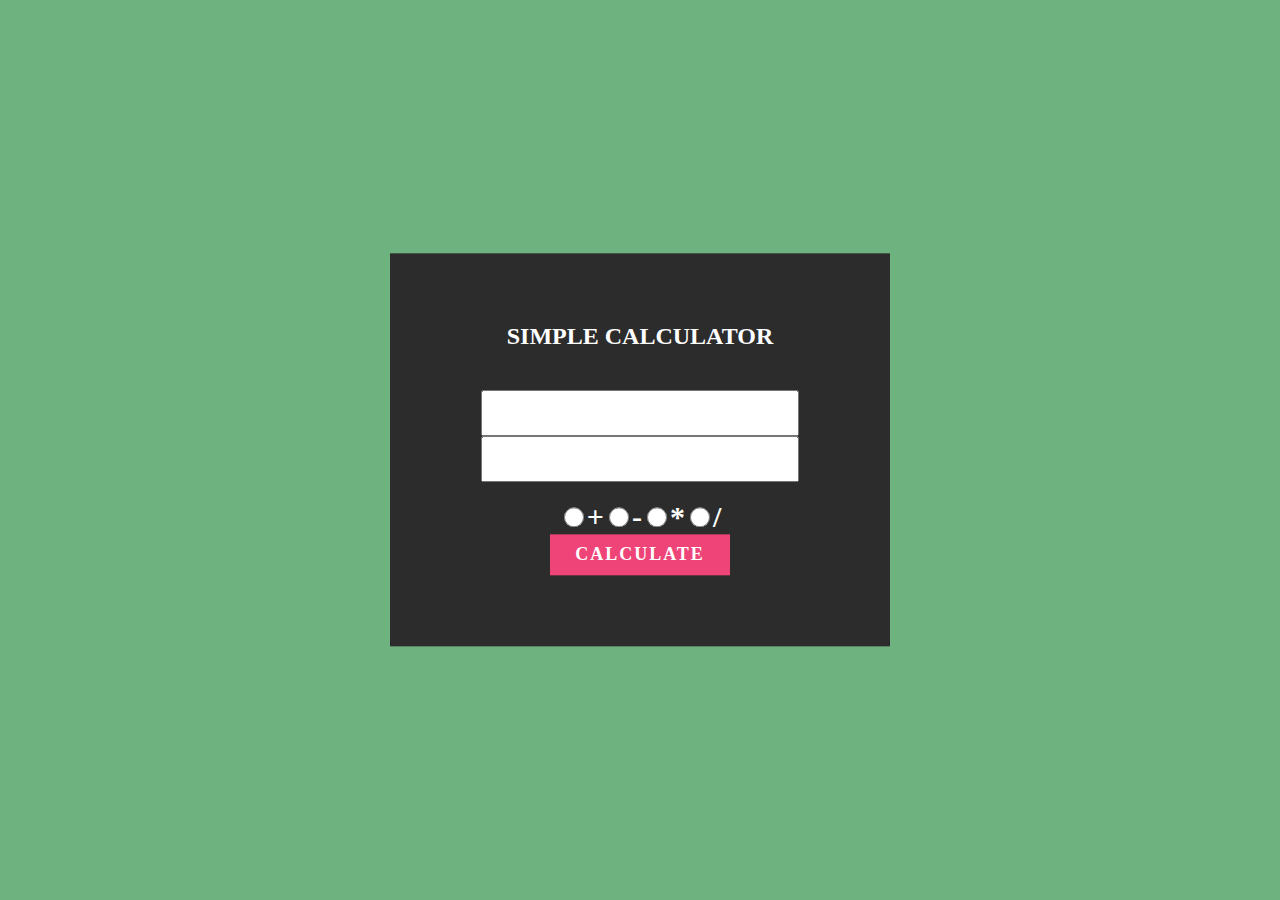
<file: ProjetoCalculadora/indexProjeto.html>
<!DOCTYPE html>
<html lang="en">
<head>
    <meta charset="UTF-8">
    <title>Calculadora</title>
    <meta name="viewport" content="width=device-width, initial-scale=1.0">
    <link rel="stylesheet" href="styleProjeto.css">
</head>
<body>
    <div class="main">
        <h2>Simple Calculator</h2><input id="num1" type="text" name="num1"> <input id="num2" type="text" name="num2"><br>
        <br>
        <input id="check1" type="radio" name="sign-area" value="add"><b>+</b><input id="check2" type="radio" name="sign-area" value="subtract"><b>-</b><input id="check3" type="radio" name="sign-area" value="multiply"><b>*</b><input id="check4" type="radio" name="sign-area" value="divide"><b>/</b>
        <br>
        <button onclick= "calculate()" type="button">Calculate</button>
        <h1 id="resultArea"></h1>  
    </div>
    <script src="indexProjeto.js">        
    </script>  

</body>
</html>
</file>
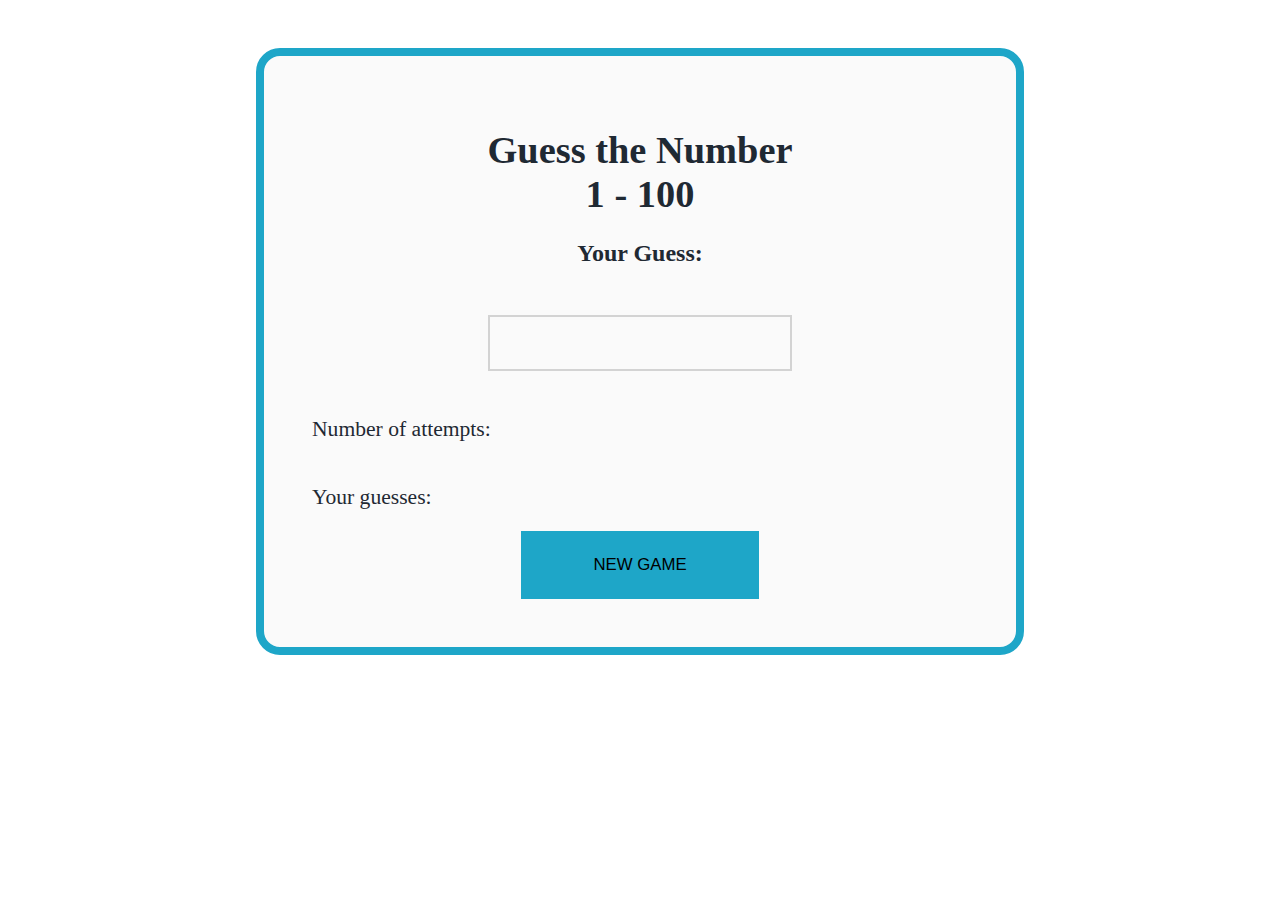
<file: ProjetoGuessTheNumber/Projeto4.html>
<!DOCTYPE html>
<html lang="en">
  <head>
    <meta charset="UTF-8" />
    <meta name="viewport" content="width=device-width, initial-scale=1.0" />
    <meta http-equiv="X-UA-Compatible" content="ie=edge" />
    <link rel="stylesheet" href="Projeto4.css" />
    <title>Guess the number</title>
  </head>
  <body onload="init()">
    <main>
      <div id="welcomeScreen">
        <h2>Guess the Number <br />1 - 100</h2>
      </div>

      <div id="gameArea">
        <section>
          <h3 id="textOutput">Your Guess:</h3>
          <input type="number" id="inputBox" min="1" max="100" onchange="compareNumbers()"/>
        </section>
        <section class="stats">
          <div class="info">
            <p>Number of attempts:</p>
            <span id="attempts"></span>
          </div>
          <div class="info">
            <p>Your guesses:</p>
            <span id="guesses"></span>
          </div>
        </section>
        <button id="newGameButton" onclick="newGame()">NEW GAME</button>
      </div>
    </main>
    <script src="Projeto4.js"></script>
  </body>
</html>
</file>
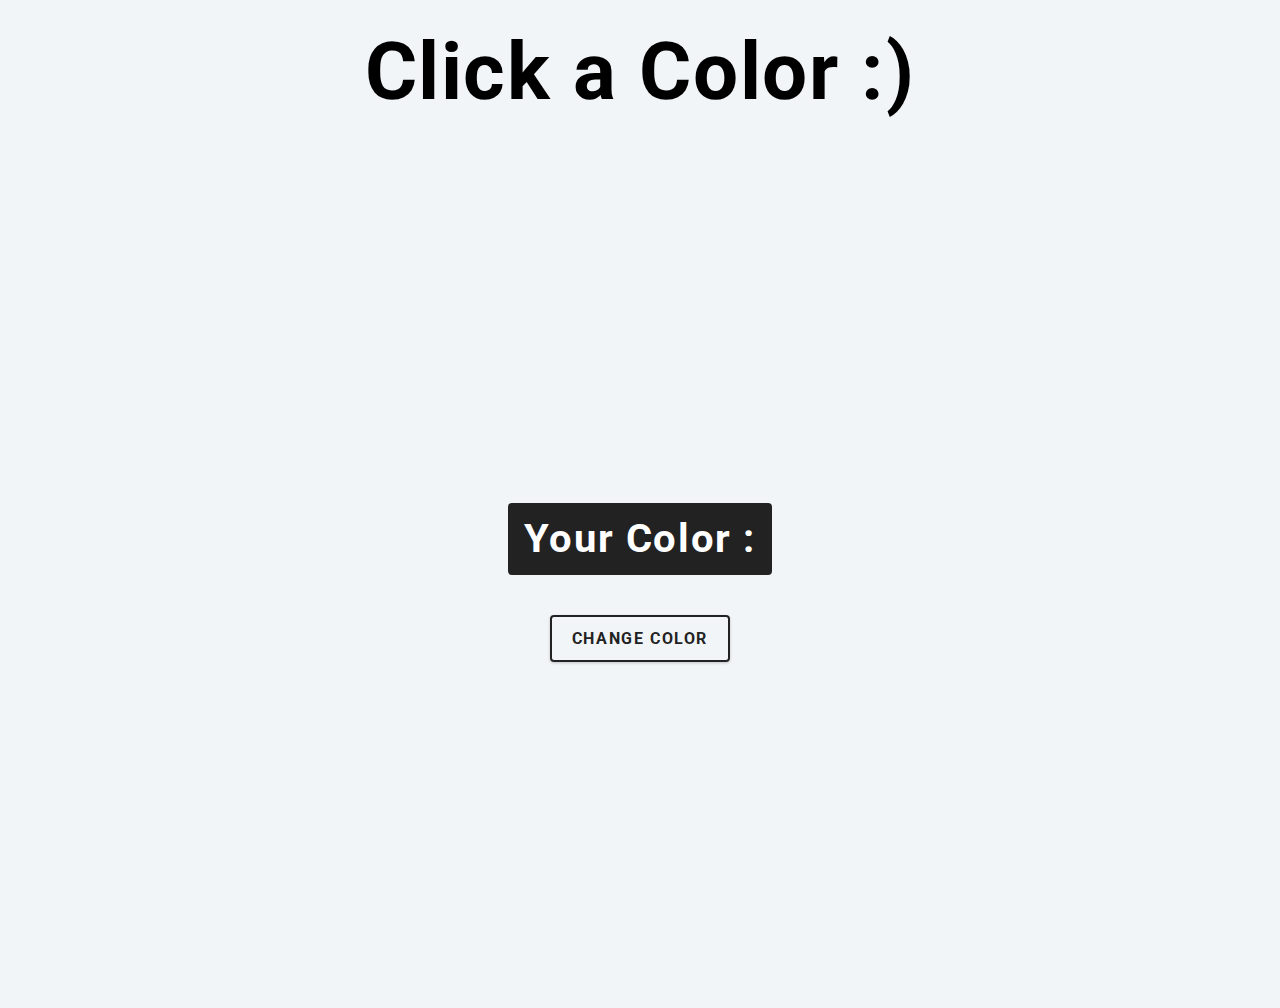
<file: ProjetoPickAColor/indexProjeto3.html>
<!DOCTYPE html>
<html lang="en">
  <head>
    <meta charset="UTF-8" />
    <meta name="viewport" content="width=device-width, initial-scale=1.0" />
    <title>Pick a Color App</title>
    <link rel="stylesheet" href="styleProjeto3.css" />
  </head>
  <body>
    <h1>Click a Color :)</h1>
    <main>
        <div class="container">
          <h2>Your Color : <span class="color"></span></h2>
          <button class="btn btn-hero" id="btn">CHANGE COLOR</button>
        </div>
      </main>
    <script src="indexProjeto3.js"></script>
  </body>
</html>
</file>
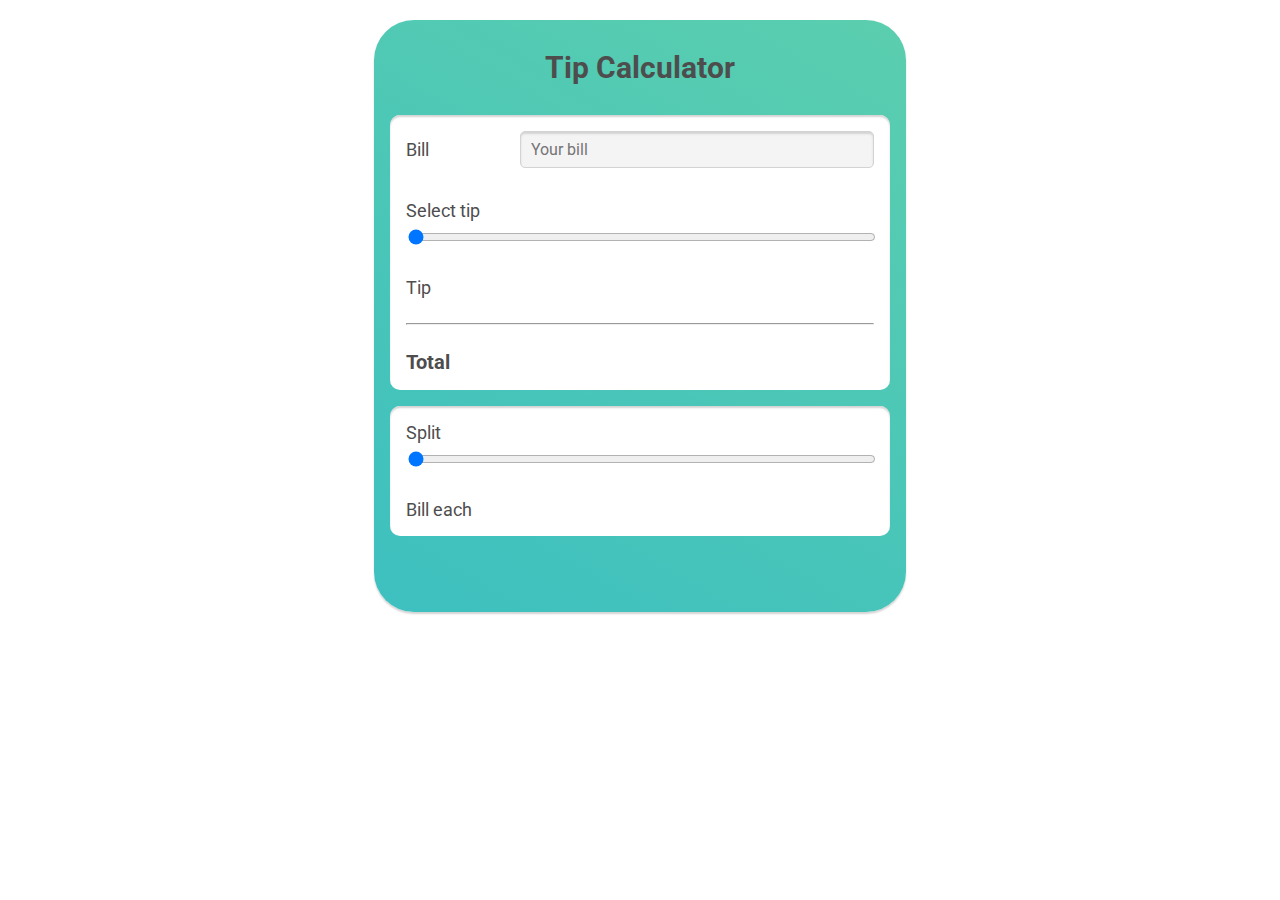
<file: ProjetoTipCalculator/indexProjeto2.html>
<!DOCTYPE html>
<html lang="en">
  <head>
    <meta charset="UTF-8" />
    <meta name="viewport" content="width=device-width, initial-scale=1.0" />
    <meta http-equiv="X-UA-Compatible" content="ie=edge" />
    <link
      href="https://fonts.googleapis.com/css2?family=Roboto:ital,wght@0,300;0,700;1,400&display=swap"
      rel="stylesheet"
    />
    <link rel="stylesheet" href="styleProjeto2.css" />
    <title>Tip Calculator</title>
  </head>
  <body>
    <main oninput="update()">
      <h1>Tip Calculator</h1>
      <section>
        <div class="bill">
          <label for="yourBill">Bill</label>
          <input 
            type="number" 
            placeholder="Your bill" 
            id="yourBill"  />
        </div>
        <div>
          <div class="space-between">
            <label for="">Select tip</label
            ><span id="tipPercent"></span>
          </div>
          <input type="range" value="0" id="tipInput" class="range" />
        </div>
        <div class="space-between">
          <span>Tip</span>
          <span id="tipValue"></span>
        </div>
        <hr />
        <div class="space-between total">
          <span>Total</span>
          <span id="totalWithTip"></span>
        </div>
      </section>

      <section>
        <div>
          <div class="space-between">
            <label for="splitInput">Split</label>
            <span id="splitValue"></span>
          </div>
          <input
            type="range"
            min="1"
            max="10"
            value="1"
            id="splitInput"
            class="range"
          />
        </div>
        <div class="space-between">
          <span>Bill each</span>
          <span id="billEach"></span>
        </div>
      </section>
    </main>
    <script src="indexProjeto2.js"></script>
  </body>
</html>
</file>
<file: ProjetoCalculadora/styleProjeto.css>
body {
	background: #6eb37f;
}

.main{
    background: rgb(44, 44, 44);
    color: white;
    position: absolute;
    width: 400px;
    text-align: center;
    padding: 50px;
    transform: translate(-50%, -50%);
    top: 50%;
    left: 50%;
    position: absolute;
}

.main h2{
    text-transform: uppercase;
    font-family: poppins;
    margin-bottom: 10%;
}

input[type="text"]{
    height: 40px;
    font-size: 24px;
}

input[type="radio"]{
    width: 20px;
    height: 20px;
    
}

b{
    font-size: 30px;
}

button{
    background: #EE4477;
	border: none;
	color: #fff;
	display: inline-block;
	padding: 10px 25px;
	font-size: 18px;
	text-transform: uppercase;
	font-family: poppins;
	letter-spacing: 2px;
	font-weight: bold;
}
</file>
<file: ProjetoGuessTheNumber/Projeto4.css>
:root {
    --green: #5ed68a;
    --red: #1ea6c8;
    --background: #fafafa;
    --gradient-1: #343e63;
    --gradient-2: #2a3352;
  }
  
  html {
    font-size: 12px;
    font-weight: 300;
  }
  
  body {
    width: 90vw;
    margin: 0 auto;
    background: radial-gradient(var(--gradient1), var(--gradient2));
    padding: 4rem;
  }
  
  main {
    text-align: center;
    background: var(--background);
    border: solid var(--red);
    border-width: 8px 8px 8px 8px;
    min-height: 40vh;
    border-radius: 2rem 2rem 2rem 2rem;
    padding: 4rem;
    color: #1f2933;
  }
  
  h2 {
    font-size: 3.2rem;
    margin: 2rem 2rem 2rem 2rem;
  }
  
  p {
    font-size: 1.8rem;
  }

  .button-wrapper {
    display: flex;
    flex-direction: column;
  }
  
  button {
    border: none;
    cursor: pointer;
    background: var(--green);
    padding: 2rem 6rem;
    border-radius: 1rem 1rem 0 0;
    font-size: 1.4rem;
  }
  
  button:last-child {
    background: var(--red);
    border-radius: 0 0 1rem 1rem;
  }

  /* game screen */
  
  h3 {
    font-size: 2rem;
  }
  
  input {
    border: 2px solid lightgray;
    background: transparent;
    margin: 2rem 0;
    padding: 1rem 0;
    width: 25rem;
    text-align: center;
    font-size: 2rem;
  }

  .stats {
    text-align: left;
  }
  
  .info {
    display: flex;
    justify-content: space-between;
    align-items: center;
  }
  
  .info span {
    font-size: 1.6rem;
  }

  #newGameButton {
    border-radius: 0;
  }
  
  @media (min-width: 800px) {
    body {
      width: 60vw;
    }
  }
</file>
<file: ProjetoPickAColor/styleProjeto3.css>
@import url("https://fonts.googleapis.com/css?family=Open+Sans|Roboto:400,700&display=swap");

:root {
  /* dark shades of primary color*/
  --clr-primary-1: hsl(205, 86%, 17%);
  --clr-primary-2: hsl(205, 77%, 27%);
  --clr-primary-3: hsl(205, 72%, 37%);
  --clr-primary-4: hsl(205, 63%, 48%);
  /* primary/main color */
  --clr-primary-5: hsl(0, 0%, 100%);
  /* lighter shades of primary color */
  --clr-primary-6: hsl(205, 89%, 70%);
  --clr-primary-7: hsl(205, 90%, 76%);
  --clr-primary-8: hsl(205, 86%, 81%);
  --clr-primary-9: hsl(205, 90%, 88%);
  --clr-primary-10: hsl(205, 100%, 96%);
  /* darkest grey - used for headings */
  --clr-grey-1: hsl(209, 61%, 16%);
  --clr-grey-2: hsl(211, 39%, 23%);
  --clr-grey-3: hsl(209, 34%, 30%);
  --clr-grey-4: hsl(209, 28%, 39%);
  /* grey used for paragraphs */
  --clr-grey-5: hsl(210, 22%, 49%);
  --clr-grey-6: hsl(209, 23%, 60%);
  --clr-grey-7: hsl(211, 27%, 70%);
  --clr-grey-8: hsl(210, 31%, 80%);
  --clr-grey-9: hsl(212, 33%, 89%);
  --clr-grey-10: hsl(210, 36%, 96%);
  --clr-white: #fff;
  --clr-red-dark: hsl(360, 67%, 44%);
  --clr-red-light: hsl(360, 71%, 66%);
  --clr-green-dark: hsl(125, 67%, 44%);
  --clr-green-light: hsl(125, 71%, 66%);
  --clr-black: #222;
  --ff-primary: "Roboto", sans-serif;
  --ff-secondary: "Open Sans", sans-serif;
  --transition: all 0.3s linear;
  --spacing: 0.1rem;
  --radius: 0.25rem;
  --light-shadow: 0 5px 15px rgba(0, 0, 0, 0.1);
  --dark-shadow: 0 5px 15px rgba(0, 0, 0, 0.2);
  --max-width: 1170px;
  --fixed-width: 620px;
}
/*
=============== 
Global Styles
===============
*/

*,
::after,
::before {
  margin: 0;
  padding: 0;
  box-sizing: border-box;
}
body {
  font-family: var(--ff-secondary);
  background: var(--clr-grey-10);
  color: var(--clr-grey-1);
  line-height: 1.5;
  font-size: 0.875rem;
}
ul {
  list-style-type: none;
}
a {
  text-decoration: none;
}
h1 {
    letter-spacing: var(--spacing);
    line-height: 1.25;
    margin-bottom: 0.75rem;
    font-family: var(--ff-primary);
}
h2,
h3,
h4 {
  letter-spacing: var(--spacing);
  text-transform: capitalize;
  line-height: 1.25;
  margin-bottom: 0.75rem;
  font-family: var(--ff-primary);
}
h1 {
  font-size: 3rem;
}
h2 {
  font-size: 2rem;
}
h3 {
  font-size: 1.25rem;
}
h4 {
  font-size: 0.875rem;
}
p {
  margin-bottom: 1.25rem;
  color: var(--clr-grey-5);
}
@media screen and (min-width: 800px) {
  h1 {
    text-align: center;
    padding: 2rem 0;
    font-size: 5rem;
    color:rgb(0, 0, 0)
  }
  h2 {
    font-size: 2.5rem;
  }
  h3 {
    font-size: 1.75rem;
  }
  h4 {
    font-size: 1rem;
  }
  body {
    font-size: 1rem;
  }
  h1,
  h2,
  h3,
  h4 {
    line-height: 1;
  }
}
/*  global classes */

/* section */
.section {
  padding: 5rem 0;
}

.section-center {
  width: 90vw;
  margin: 0 auto;
  max-width: 1170px;
}
@media screen and (min-width: 992px) {
  .section-center {
    width: 95vw;
  }
}
main {
  min-height: 100vh;
  display: grid;
  place-items: center;
}

/*
=============== 
Container
===============
*/
main {
  min-height: calc(100vh - 3rem);
  display: grid;
  place-items: center;
}
.container {
  text-align: center;
}
.container h2 {
  background: var(--clr-black);
  color: var(--clr-white);
  padding: 1rem;
  border-radius: var(--radius);
  margin-bottom: 2.5rem;
}
.color {
  color: var(--clr-primary-5);
}
.btn-hero {
  font-family: var(--ff-primary);
  text-transform: uppercase;
  background: transparent;
  color: var(--clr-black);
  letter-spacing: var(--spacing);
  display: inline-block;
  font-weight: 700;
  transition: var(--transition);
  border: 2px solid var(--clr-black);
  cursor: pointer;
  box-shadow: 0 1px 3px rgba(0, 0, 0, 0.2);
  border-radius: var(--radius);
  font-size: 1rem;
  padding: 0.75rem 1.25rem;
}
.btn-hero:hover {
  color: var(--clr-white);
  background: var(--clr-black);
}
</file>
<file: ProjetoTipCalculator/styleProjeto2.css>
html {
    font-family: "Roboto", sans-serif;
    font-size: 10px;
    color: #4e4d4d;
  }
  
  main {
    max-width: 50rem;
    margin: 2rem auto;
    padding: 3rem 1.6rem 6rem 1.6rem;
    background: linear-gradient(30deg, #3dc0c0, #5bceae);
    border-radius: 4rem;
    box-shadow: 0 2px 2px lightgray;
  }
  
  h1 {
    text-align: center;
    font-size: 3rem;
    margin: 0;
    padding-bottom: 3rem;
  }
  
  section {
    background-color: white;
    font-size: 1.8rem;
    margin-bottom: 1.6rem;
    padding: 0 1.6rem;
    border-radius: 1rem;
    box-shadow: inset 0 2px 2px lightgray;
  }
  
  section > div {
    padding: 1.6rem 0;
  }
  
  .bill {
    display: flex;
  }
  .bill label {
    flex: 1;
    align-self: center;
  }
  .bill input {
    flex: 3;
  }
  
  input[type="number"] {
    font-family: inherit;
    background: #f4f4f5;
    font-size: 1.6rem;
    border: 1px solid lightgray;
    border-radius: 0.5rem;
    padding: 0.8rem 0 0.8rem 1rem;
    box-shadow: inset 0 2px 2px lightgray;
  }
  
  .space-between {
    display: flex;
    justify-content: space-between;
  }
  
  .total {
    font-size: 2rem;
    font-weight: bolder;
  }
  
  .range {    
    width: 100%;
    height: 8px;
    margin-top: 1.2rem;
    background: #eee;
    border-radius: 0.3rem;
    outline-color: #5bceae;
  }
  
  .range::-webkit-slider-thumb {
    -webkit-appearance: none;
    width: 2.2rem;
    height: 2.2rem;
    border-radius: 50%;
    background: #3dc0c0;
    cursor: pointer;
  }
  
  .range::-moz-range-thumb {
    width: 2.2rem;
    height: 2.2rem;
    border-radius: 50%;
    background: #3dc0c0;
    cursor: pointer;
    border: 0;
  }
  
  .range::-moz-focus-outer {
    border: 0;
  }
</file>
